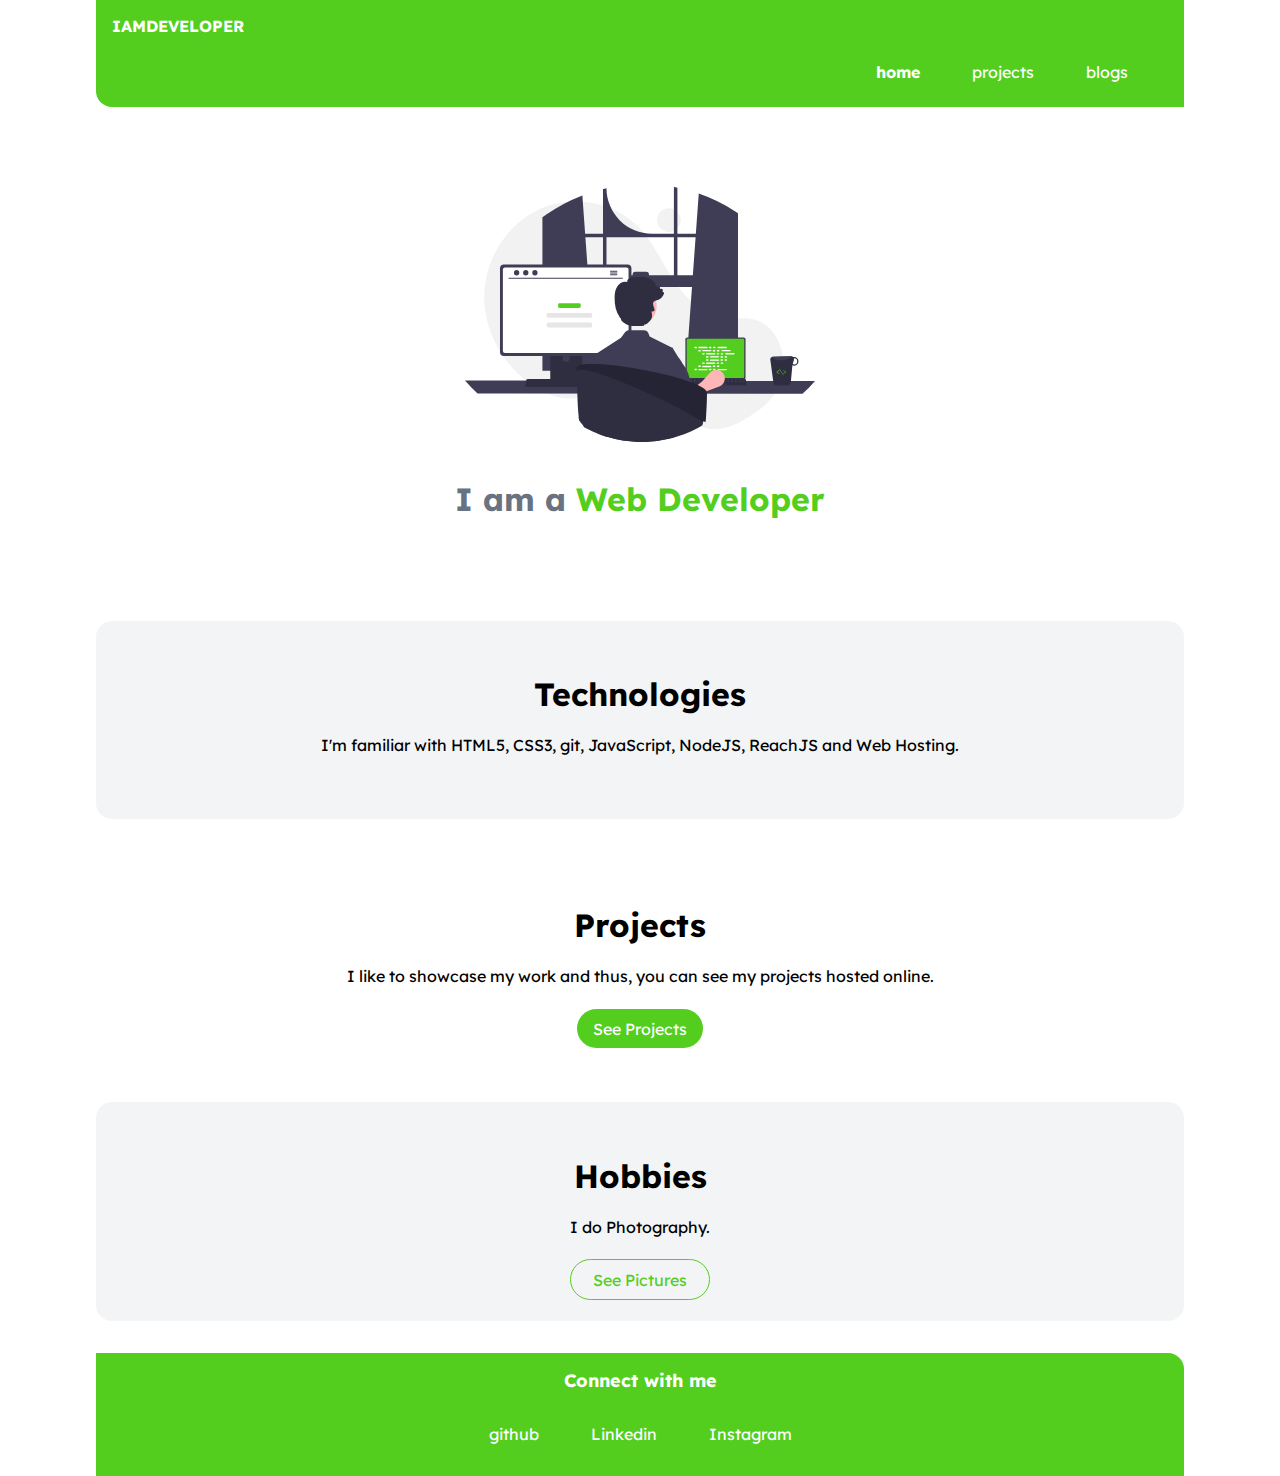
<file: index.html>
<!DOCTYPE html>
<html lang="en">
<head>
    <meta charset="UTF-8">
    <meta http-equiv="X-UA-Compatible" content="IE=edge">
    <meta name="viewport" content="width=device-width, initial-scale=1.0">
    <link href='https://fonts.googleapis.com/css?family=Lexend Deca' rel='stylesheet'>
    <link rel="stylesheet" href="app.css">
    <title>Home for PortFolio</title>
</head>
<body>
    <nav class="navigation container">
        <div class="nav-brand">IAMDEVELOPER</div>

        <ul class="list-non-bullet nav-pills">
            <li class="list-item-inline">
                <a class="Link link-active" href="/">home</a>
            </li>
            <li class="list-item-inline">
                <a class="Link" href="projects.html">projects</a>
            </li>
            <li class="list-item-inline">
                <a class="Link" href="blogs.html">blogs</a>
            </li>
        </ul>
    </nav>

    <header class="hero">
        <img class="hero-img" src="images\mainImg.svg">
        <h1 class="hero-heading">I am a <span class="heading-inverted">Web Developer</span></h1>
    </header>

    <section class="section ow">
        <div class="container container-center">
            <h1>Technologies</h1>
            <p>
                I'm familiar with HTML5, CSS3, git, JavaScript, NodeJS, ReachJS and Web Hosting.
            </p>
        </div>
    </section>

    <section class="section">
        <div class="container container-center">
            <h1>Projects</h1>
            <p>
                I like to showcase my work and thus, you can see my projects hosted online.
            </p>
            <a class="Link primary-link" href="/projects.html">See Projects</a>
        </div>
    </section>

    <section class="section ow">
        <div class="container container-center">
            <h1>Hobbies</h1>
            <p>
                I do Photography.
            </p>
            <a class="Link secondary-link" href="/pictures.html">See Pictures</a>
        </div>
    </section>

    <footer class="footer">
        <div class="footer-header">Connect with me</div>
        <ul class="social-links list-non-bullet">
            <li class="list-item-inline"><a class="Link" href="https://github.com/Auro-jyoti">github</a></li>
            <li class="list-item-inline"><a class="Link" href="/">Linkedin</a></li>
            <li class="list-item-inline"><a class="Link" href="/">Instagram</a></li>
        </ul>
    </footer>

</body>
</html>
</file>
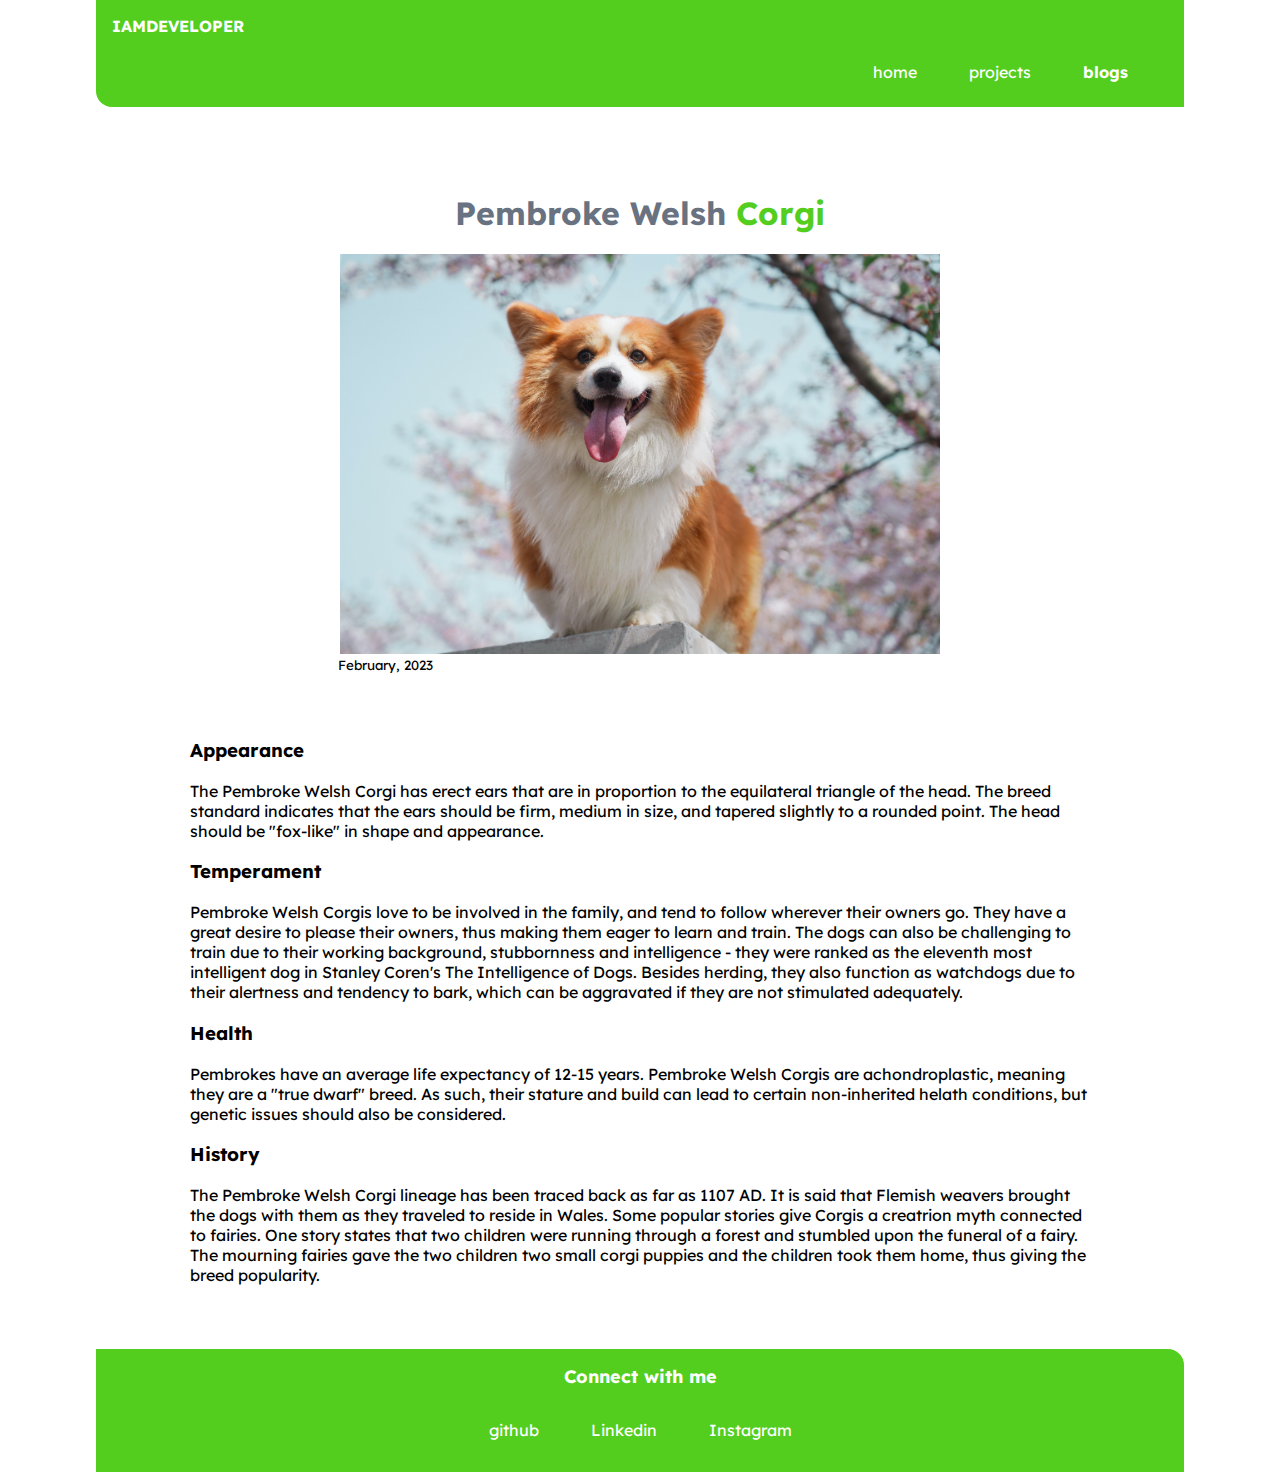
<file: blogPostOne.html>
<!DOCTYPE html>
<html lang="en">
<head>
    <meta charset="UTF-8">
    <meta http-equiv="X-UA-Compatible" content="IE=edge">
    <meta name="viewport" content="width=device-width, initial-scale=1.0">
    <link href='https://fonts.googleapis.com/css?family=Lexend Deca' rel='stylesheet'>
    <link rel="stylesheet" href="app.css">
    <title>Blog Post One</title>
</head>
<body>
    
    <nav class="navigation container">
        <div class="nav-brand">IAMDEVELOPER</div>

        <ul class="list-non-bullet nav-pills">
            <li class="list-item-inline">
                <a class="Link" href="index.html">home</a>
            </li>
            <li class="list-item-inline">
                <a class="Link" href="projects.html">projects</a>
            </li>
            <li class="list-item-inline">
                <a class="Link  link-active" href="blogs.html">blogs</a>
            </li>
        </ul>
    </nav>

    <section class="section section-blog">
        <div class="container container-center">
            <h1 class="hero-heading">Pembroke Welsh <span class="heading-inverted">Corgi</span></h1>
            <img src="images\corgi-Img.jpg" class="hero-img blogPost">
            <small class="date">February, 2023</small>
        </div>
    </section>
    <article class="container-center blog">
            <h3>Appearance</h3>
            <p>
                The Pembroke Welsh Corgi has erect ears that are in proportion to the equilateral triangle of the head. The breed standard indicates that the ears should be firm, medium in size, and tapered slightly to a rounded point. The head should be "fox-like" in shape and appearance.
            </p>
            <h3>Temperament</h3>
            <p>
                Pembroke Welsh Corgis love to be involved in the family, and tend to follow wherever their owners go. They have a great desire to please their owners, thus making them eager to learn and train. The dogs can also be challenging to train due to their working background, stubbornness and intelligence - they were ranked as the eleventh most intelligent dog in Stanley Coren's The Intelligence of Dogs. Besides herding, they also function as watchdogs due to their alertness and tendency to bark, which can be aggravated if they are not stimulated adequately. 
            </p>
            <h3>Health</h3>
            <p>
                Pembrokes have an average life expectancy of 12-15 years. Pembroke Welsh Corgis are achondroplastic, meaning they are a "true dwarf" breed.
                As such, their stature and build can lead to certain non-inherited helath conditions, but genetic issues should also be considered.
            </p>
            <h3>History</h3>
            <p>
                The Pembroke Welsh Corgi lineage has been traced back as far as 1107 AD. It is said that Flemish weavers brought the dogs with them as they traveled to reside in Wales. Some popular stories give Corgis a creatrion myth connected to fairies.
                One story states that two children were running through a forest and stumbled upon the funeral of a fairy. The mourning fairies gave the two children two small corgi puppies and the children took them home, thus giving the breed popularity.
            </p>
    </article>

    <footer class="footer">
        <div class="footer-header">Connect with me</div>
        <ul class="social-links list-non-bullet">
            <li class="list-item-inline"><a class="Link" href="https://github.com/Auro-jyoti">github</a></li>
            <li class="list-item-inline"><a class="Link" href="/">Linkedin</a></li>
            <li class="list-item-inline"><a class="Link" href="/">Instagram</a></li>
        </ul>
    </footer>
</body>
</html>
</file>
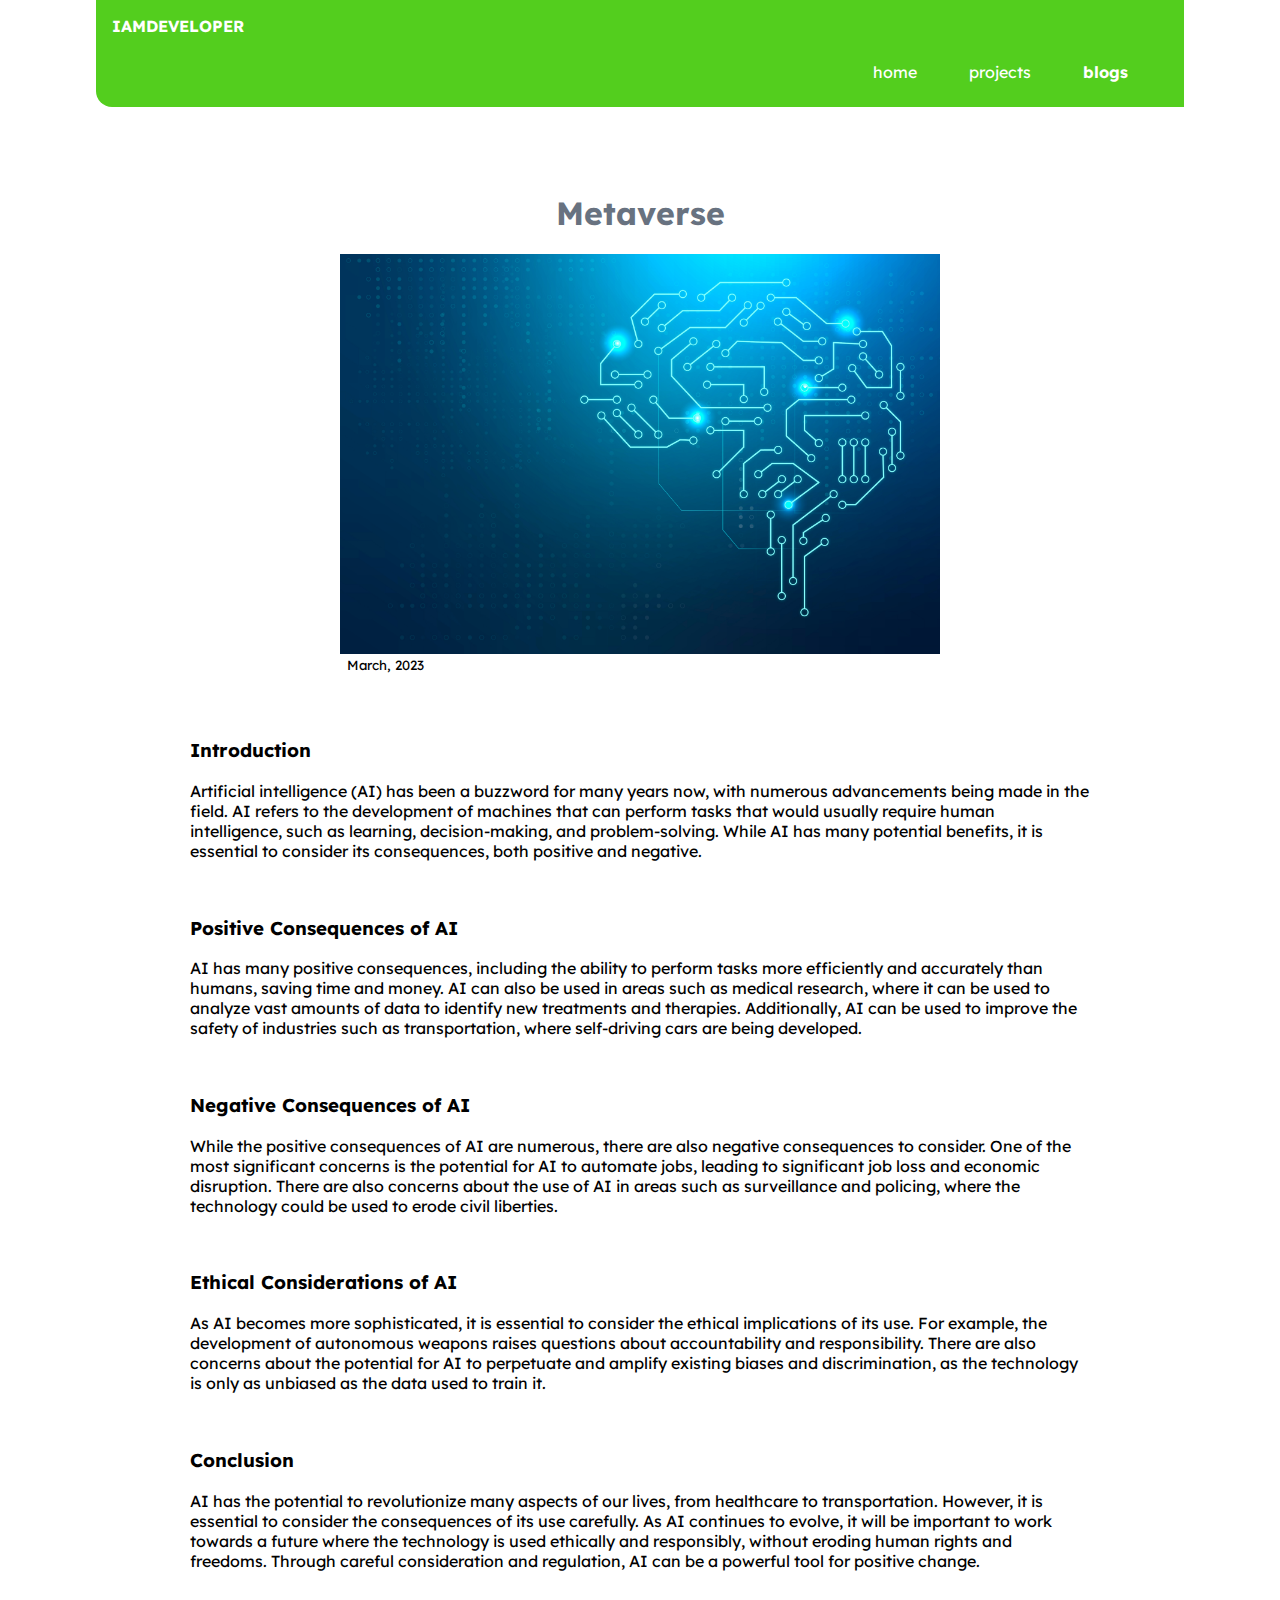
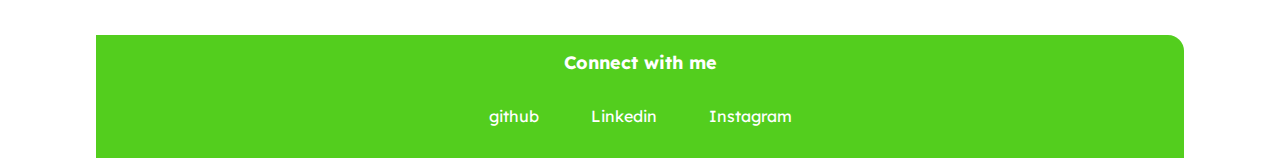
<file: blogPostThree.html>
<!DOCTYPE html>
<html lang="en">
<head>
    <meta charset="UTF-8">
    <meta http-equiv="X-UA-Compatible" content="IE=edge">
    <meta name="viewport" content="width=device-width, initial-scale=1.0">
    <link href='https://fonts.googleapis.com/css?family=Lexend Deca' rel='stylesheet'>
    <link rel="stylesheet" href="app.css">
    <title>Blog Post One</title>
</head>
<body>
    
    <nav class="navigation container">
        <div class="nav-brand">IAMDEVELOPER</div>

        <ul class="list-non-bullet nav-pills">
            <li class="list-item-inline">
                <a class="Link" href="index.html">home</a>
            </li>
            <li class="list-item-inline">
                <a class="Link" href="projects.html">projects</a>
            </li>
            <li class="list-item-inline">
                <a class="Link  link-active" href="blogs.html">blogs</a>
            </li>
        </ul>
    </nav>

    <section class="section section-blog">
        <div class="container container-center">
            <h1 class="hero-heading">Metaverse</h1>
            <img src="images\artificialIntelligence.jpg" class="hero-img blogPost">
            <small class="date">March, 2023</small>
        </div>
    </section>
    <article class="container-center blog">
        <h3>Introduction</h3>
        <p>
            Artificial intelligence (AI) has been a buzzword for many years now, with numerous advancements being made in the field. AI refers to the development of machines that can perform tasks that would usually require human intelligence, such as learning, decision-making, and problem-solving. While AI has many potential benefits, it is essential to consider its consequences, both positive and negative.
        </p>
        <br>
        <h3>Positive Consequences of AI</h3>

        <p>
            AI has many positive consequences, including the ability to perform tasks more efficiently and accurately than humans, saving time and money. AI can also be used in areas such as medical research, where it can be used to analyze vast amounts of data to identify new treatments and therapies. Additionally, AI can be used to improve the safety of industries such as transportation, where self-driving cars are being developed.
        </p>
        <br>
        <h3>Negative Consequences of AI</h3>

        <p>
            While the positive consequences of AI are numerous, there are also negative consequences to consider. One of the most significant concerns is the potential for AI to automate jobs, leading to significant job loss and economic disruption. There are also concerns about the use of AI in areas such as surveillance and policing, where the technology could be used to erode civil liberties.
        </p>
        <br>
        <h3>Ethical Considerations of AI</h3>

        <p>
            As AI becomes more sophisticated, it is essential to consider the ethical implications of its use. For example, the development of autonomous weapons raises questions about accountability and responsibility. There are also concerns about the potential for AI to perpetuate and amplify existing biases and discrimination, as the technology is only as unbiased as the data used to train it.
        </p>
        <br>
        <h3>Conclusion</h3>
        <p>
            AI has the potential to revolutionize many aspects of our lives, from healthcare to transportation. However, it is essential to consider the consequences of its use carefully. As AI continues to evolve, it will be important to work towards a future where the technology is used ethically and responsibly, without eroding human rights and freedoms. Through careful consideration and regulation, AI can be a powerful tool for positive change.
        </p>
    </article>

    <footer class="footer">
        <div class="footer-header">Connect with me</div>
        <ul class="social-links list-non-bullet">
            <li class="list-item-inline"><a class="Link" href="https://github.com/Auro-jyoti">github</a></li>
            <li class="list-item-inline"><a class="Link" href="/">Linkedin</a></li>
            <li class="list-item-inline"><a class="Link" href="/">Instagram</a></li>
        </ul>
    </footer>
</body>
</html>
</file>
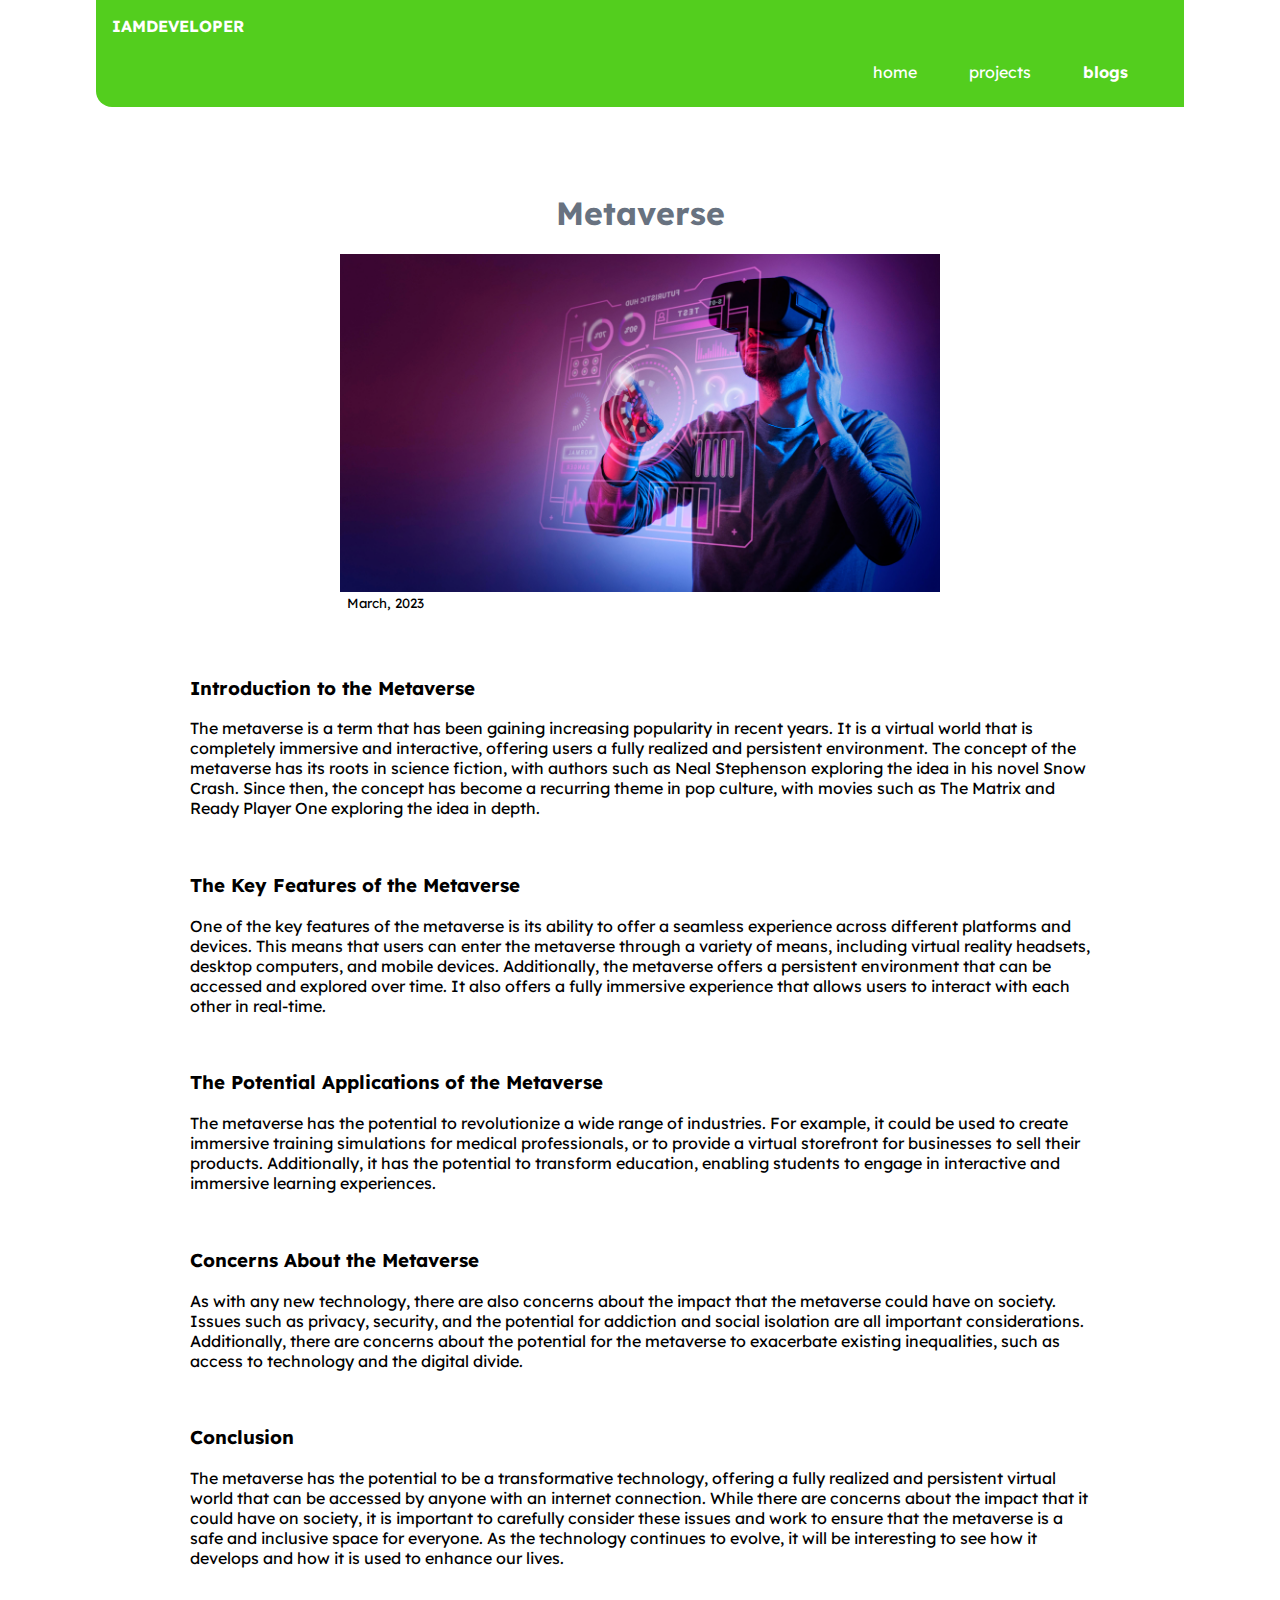
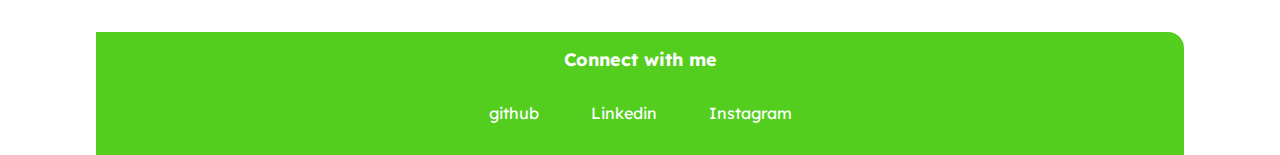
<file: blogPostTwo.html>
<!DOCTYPE html>
<html lang="en">
<head>
    <meta charset="UTF-8">
    <meta http-equiv="X-UA-Compatible" content="IE=edge">
    <meta name="viewport" content="width=device-width, initial-scale=1.0">
    <link href='https://fonts.googleapis.com/css?family=Lexend Deca' rel='stylesheet'>
    <link rel="stylesheet" href="app.css">
    <title>Blog Post One</title>
</head>
<body>
    
    <nav class="navigation container">
        <div class="nav-brand">IAMDEVELOPER</div>

        <ul class="list-non-bullet nav-pills">
            <li class="list-item-inline">
                <a class="Link" href="index.html">home</a>
            </li>
            <li class="list-item-inline">
                <a class="Link" href="projects.html">projects</a>
            </li>
            <li class="list-item-inline">
                <a class="Link  link-active" href="blogs.html">blogs</a>
            </li>
        </ul>
    </nav>

    <section class="section section-blog">
        <div class="container container-center">
            <h1 class="hero-heading">Metaverse</h1>
            <img src="images\metaVerse.jpg" class="hero-img blogPost">
            <small class="date">March, 2023</small>
        </div>
    </section>
    <article class="container-center blog">
        <h3>Introduction to the Metaverse</h3>
        <p>
            The metaverse is a term that has been gaining increasing popularity in recent years. It is a virtual world that is completely immersive and interactive, offering users a fully realized and persistent environment. The concept of the metaverse has its roots in science fiction, with authors such as Neal Stephenson exploring the idea in his novel Snow Crash. Since then, the concept has become a recurring theme in pop culture, with movies such as The Matrix and Ready Player One exploring the idea in depth.
        </p>
        <br>
        <h3>The Key Features of the Metaverse</h3>

        <p>
            One of the key features of the metaverse is its ability to offer a seamless experience across different platforms and devices. This means that users can enter the metaverse through a variety of means, including virtual reality headsets, desktop computers, and mobile devices. Additionally, the metaverse offers a persistent environment that can be accessed and explored over time. It also offers a fully immersive experience that allows users to interact with each other in real-time.
        </p>
        <br>
        <h3>The Potential Applications of the Metaverse</h3>

        <p>
            The metaverse has the potential to revolutionize a wide range of industries. For example, it could be used to create immersive training simulations for medical professionals, or to provide a virtual storefront for businesses to sell their products. Additionally, it has the potential to transform education, enabling students to engage in interactive and immersive learning experiences.
        </p>
        <br>
        <h3>Concerns About the Metaverse</h3>

        <p>
            As with any new technology, there are also concerns about the impact that the metaverse could have on society. Issues such as privacy, security, and the potential for addiction and social isolation are all important considerations. Additionally, there are concerns about the potential for the metaverse to exacerbate existing inequalities, such as access to technology and the digital divide.
        </p>
        <br>
        <h3>Conclusion</h3>
        <p>
            The metaverse has the potential to be a transformative technology, offering a fully realized and persistent virtual world that can be accessed by anyone with an internet connection. While there are concerns about the impact that it could have on society, it is important to carefully consider these issues and work to ensure that the metaverse is a safe and inclusive space for everyone. As the technology continues to evolve, it will be interesting to see how it develops and how it is used to enhance our lives.
        </p>
    </article>

    <footer class="footer">
        <div class="footer-header">Connect with me</div>
        <ul class="social-links list-non-bullet">
            <li class="list-item-inline"><a class="Link" href="https://github.com/Auro-jyoti">github</a></li>
            <li class="list-item-inline"><a class="Link" href="/">Linkedin</a></li>
            <li class="list-item-inline"><a class="Link" href="/">Instagram</a></li>
        </ul>
    </footer>
</body>
</html>
</file>
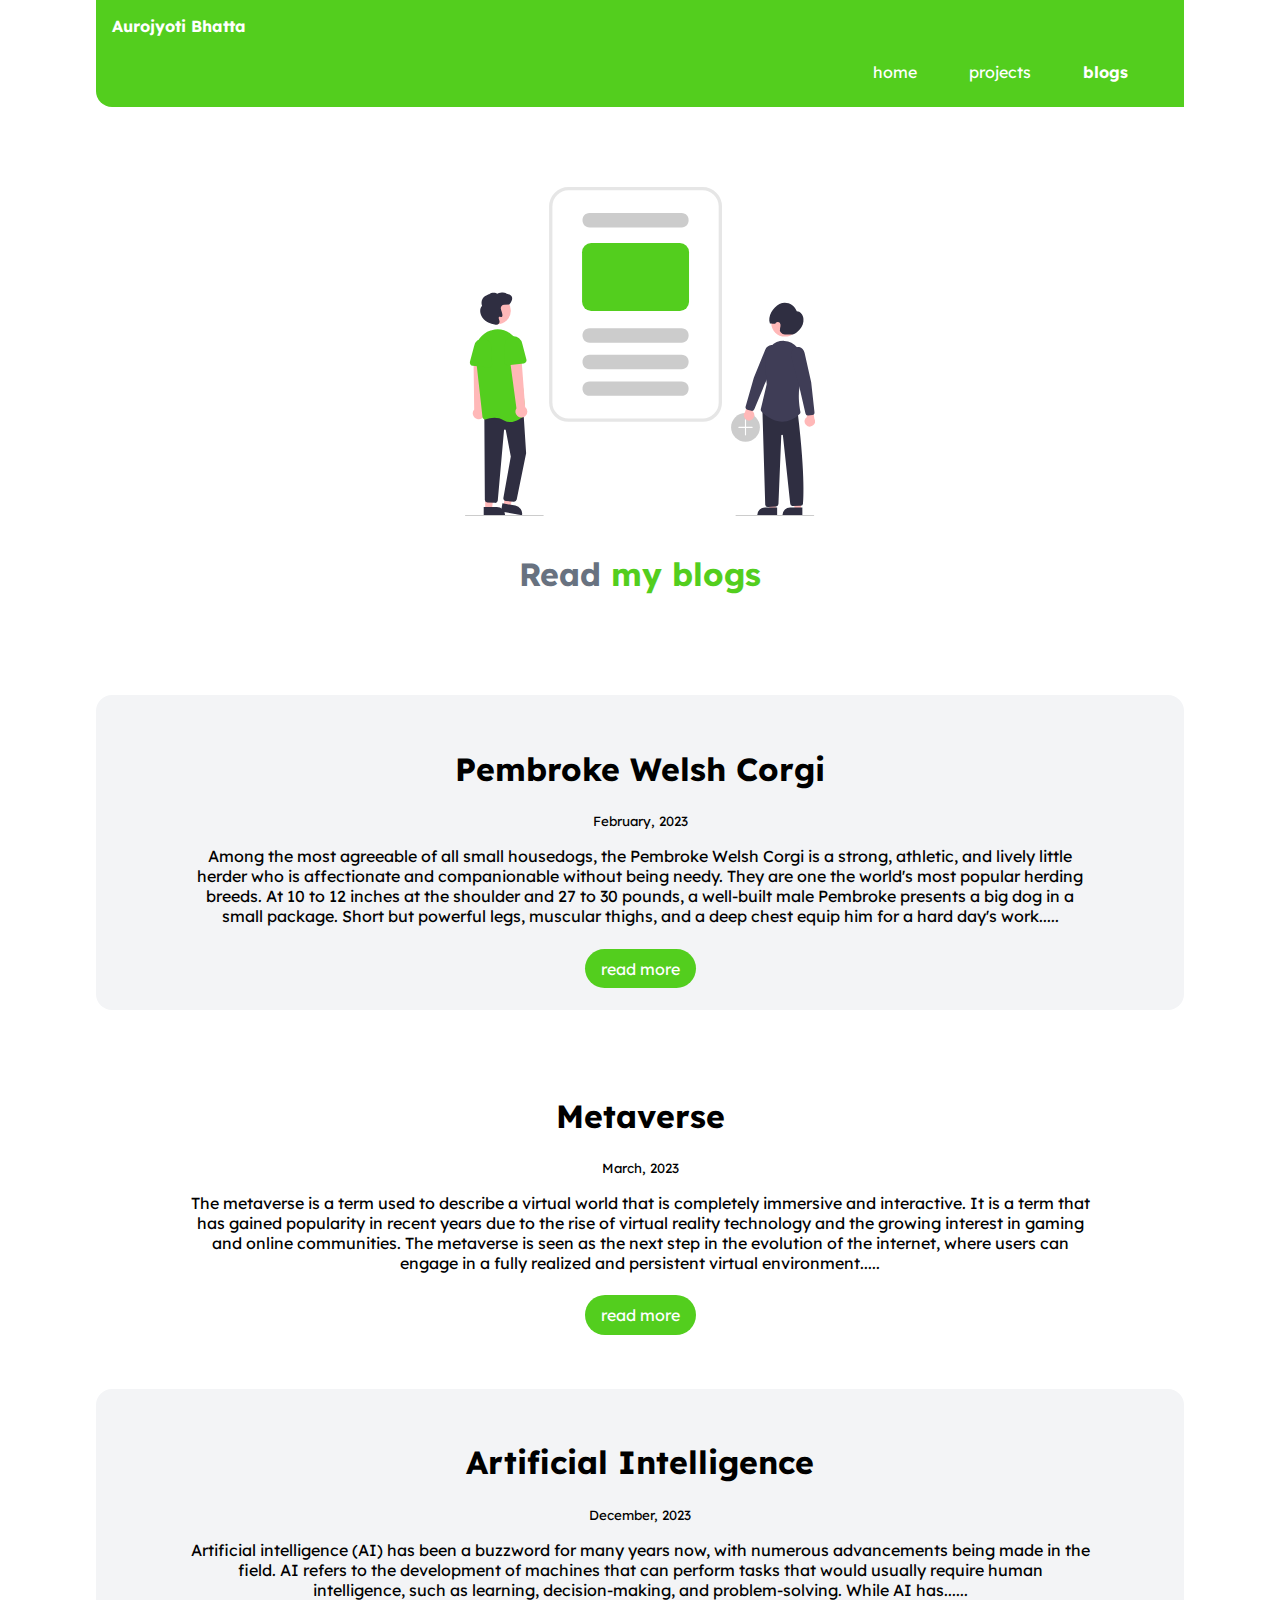
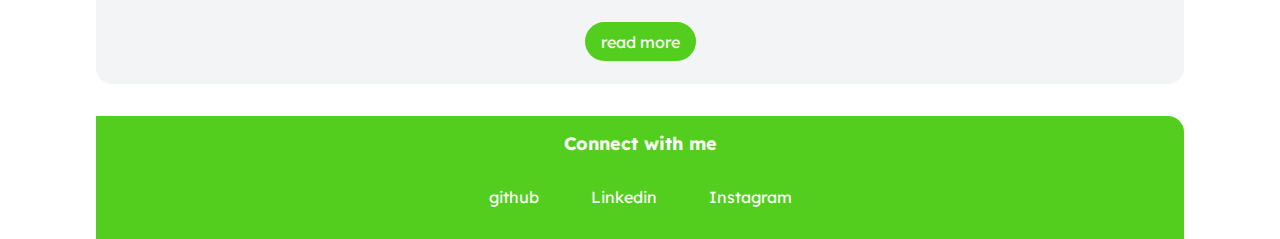
<file: blogs.html>
<!DOCTYPE html>
<html lang="en">
<head>
    <meta charset="UTF-8">
    <meta http-equiv="X-UA-Compatible" content="IE=edge">
    <meta name="viewport" content="width=device-width, initial-scale=1.0">
    <link href='https://fonts.googleapis.com/css?family=Lexend Deca' rel='stylesheet'>
    <link rel="stylesheet" href="app.css">
    <title>Blogs</title>
</head>
<body>
    <nav class="navigation container">
        <div class="nav-brand">Aurojyoti Bhatta</div>

        <ul class="list-non-bullet nav-pills">
            <li class="list-item-inline">
                <a class="Link" href="index.html">home</a>
            </li>
            <li class="list-item-inline">
                <a class="Link" href="projects.html">projects</a>
            </li>
            <li class="list-item-inline">
                <a class="Link  link-active" href="blogs.html">blogs</a>
            </li>
        </ul>
    </nav>
    <header class="hero">
        <img src="images\blogsImg.svg" alt="" class="hero-img">
        <h1 class="hero-heading">Read <span class="heading-inverted">my blogs</span></h1>
    </header>

    <section class="section ow">
        <div class="container container-center">
            <h1>Pembroke Welsh Corgi</h1>
            <small>February, 2023</small>
            <p>
                Among the most agreeable of all small housedogs, the Pembroke Welsh Corgi is a strong, athletic, and lively little herder who is affectionate and companionable without being needy. They are one the world's most popular herding breeds. At 10 to 12 inches at the shoulder and 27 to 30 pounds, a well-built male Pembroke presents a big dog in a small package. Short but powerful legs, muscular thighs, and a deep chest equip him for a hard day's work.....
            </p>
            <a class="Link primary-link" href="blogPostOne.html">read more</a>
        </div>
    </section>

    <section class="section">
        <div class="container container-center">
            <h1>Metaverse</h1>
            <small>March, 2023</small>
            <p>
                The metaverse is a term used to describe a virtual world that is completely immersive and interactive. It is a term that has gained popularity in recent years due to the rise of virtual reality technology and the growing interest in gaming and online communities. The metaverse is seen as the next step in the evolution of the internet, where users can engage in a fully realized and persistent virtual environment.....
            </p>
            <a class="Link primary-link" href="blogPostTwo.html">read more</a>
        </div>
    </section>
    <section class="section ow">
        <div class="container container-center">
            <h1>Artificial Intelligence</h1>
            <small>December, 2023</small>
            <p>
                Artificial intelligence (AI) has been a buzzword for many years now, with numerous advancements being made in the field. AI refers to the development of machines that can perform tasks that would usually require human intelligence, such as learning, decision-making, and problem-solving. While AI has......
            </p>
            <a class="Link primary-link" href="blogPostThree.html">read more</a>
        </div>
    </section>

    <footer class="footer">
        <div class="footer-header">Connect with me</div>
        <ul class="social-links list-non-bullet">
            <li class="list-item-inline"><a class="Link" href="https://github.com/Auro-jyoti">github</a></li>
            <li class="list-item-inline"><a class="Link" href="/">Linkedin</a></li>
            <li class="list-item-inline"><a class="Link" href="/">Instagram</a></li>
        </ul>
    </footer>
</body>
</html>
</file>
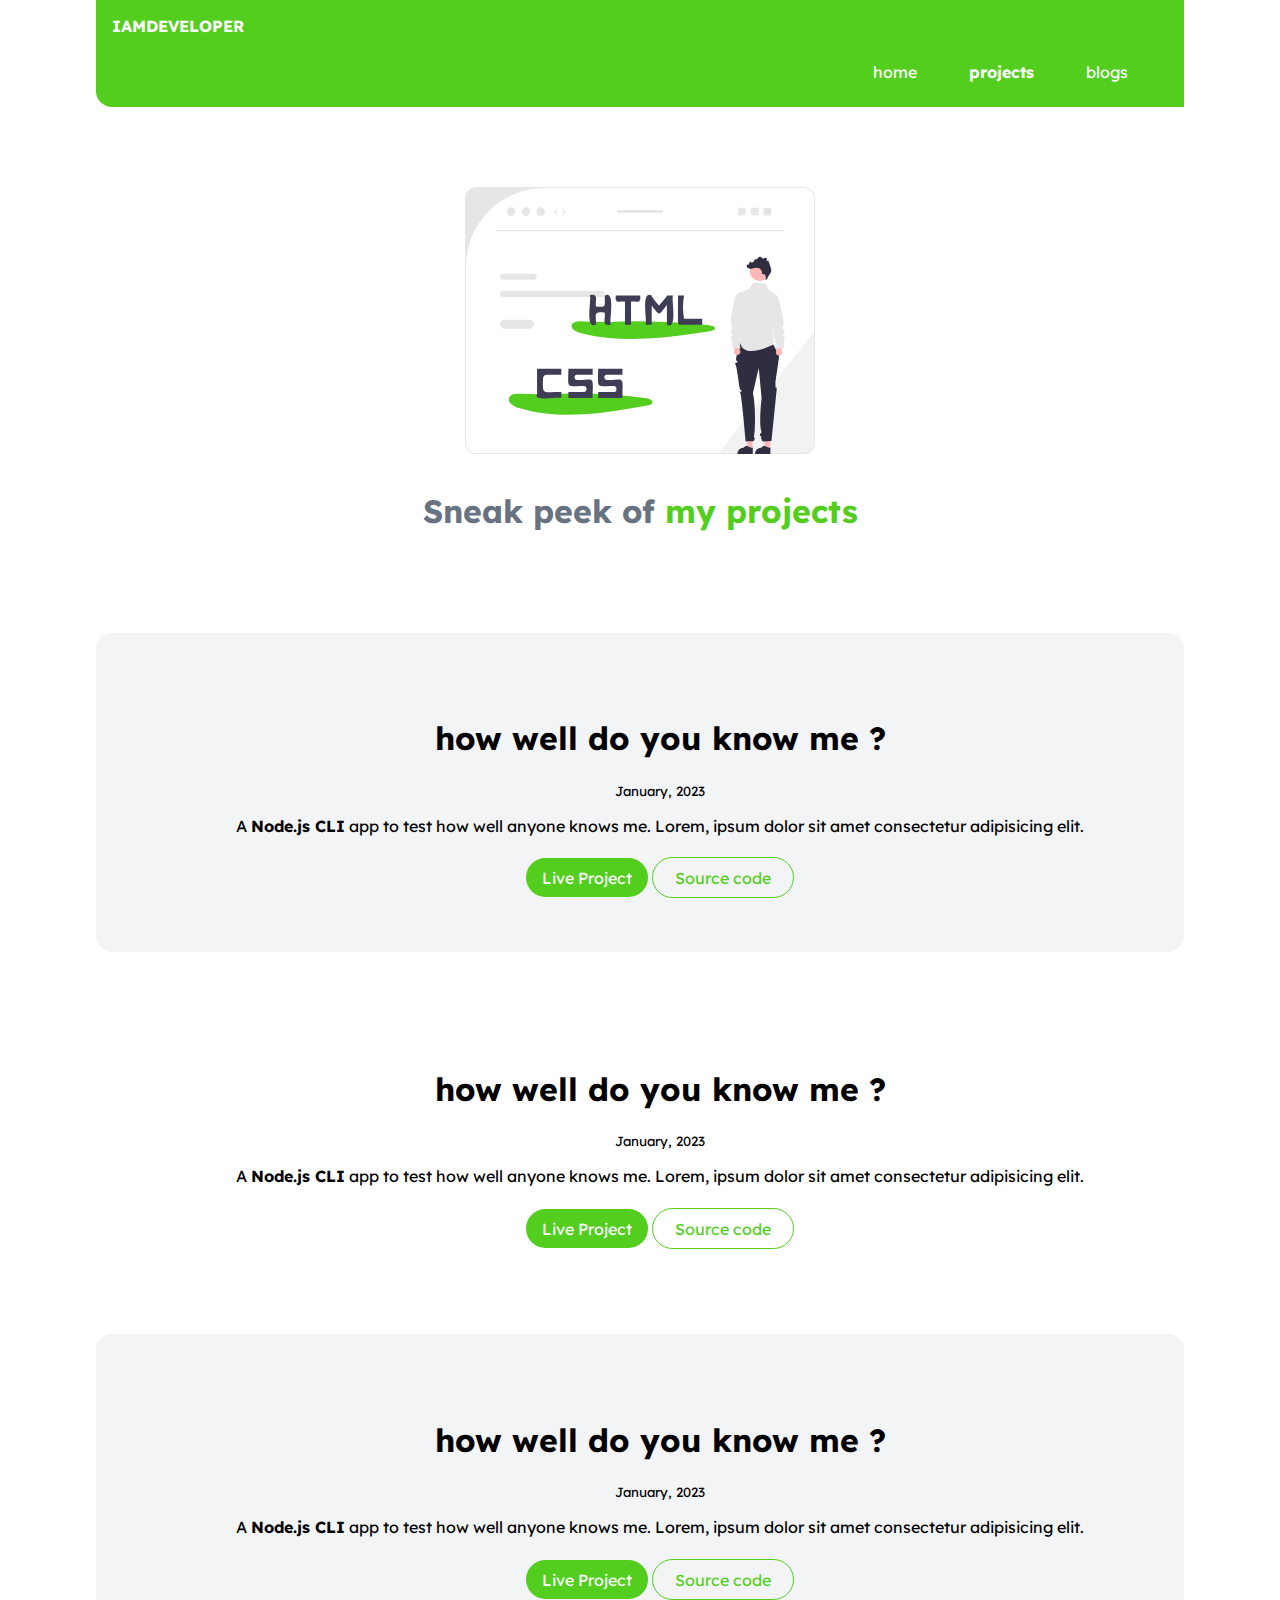
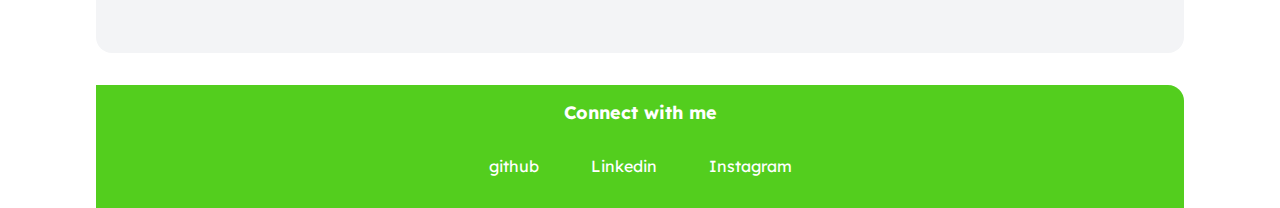
<file: projects.html>
<!DOCTYPE html>
<html lang="en">
<head>
    <meta charset="UTF-8">
    <meta http-equiv="X-UA-Compatible" content="IE=edge">
    <meta name="viewport" content="width=device-width, initial-scale=1.0">
    <link href='https://fonts.googleapis.com/css?family=Lexend Deca' rel='stylesheet'>
    <link rel="stylesheet" href="app.css">
    <title>Projects</title>
</head>
<body>
    <nav class="navigation container">
        <div class="nav-brand">IAMDEVELOPER</div>

        <ul class="list-non-bullet nav-pills">
            <li class="list-item-inline">
                <a class="Link" href="index.html">home</a>
            </li>
            <li class="list-item-inline">
                <a class="Link link-active" href="projects.html">projects</a>
            </li>
            <li class="list-item-inline">
                <a class="Link" href="blogs.html">blogs</a>
            </li>
        </ul>
    </nav>

    <header class="hero">
        <img class="hero-img" src="images\website.svg">
        <h1 class="hero-heading">Sneak peek of <span class="heading-inverted">my projects</span></h1>
    </header>
        <section class="section ow">
            <ul>
                <div class="showcase-list container container-center">
                <h1>how well do you know me ?</h1>
                <small>January, 2023</small>
                <p>
                    A <strong>Node.js CLI</strong> app to test how well anyone knows me. Lorem, ipsum dolor sit amet consectetur adipisicing elit.
                </p>
                <a class="Link primary-link" href="https://replit.com">Live Project</a>
    
                <a class="Link secondary-link" href="https://replit.com">Source code</a>
            </div>
        </ul>
        </section>
        <section class="section ">
            <ul>
                <div class="showcase-list container container-center">
                <h1>how well do you know me ?</h1>
                <small>January, 2023</small>
                <p>
                    A <strong>Node.js CLI</strong> app to test how well anyone knows me. Lorem, ipsum dolor sit amet consectetur adipisicing elit.
                </p>
                <a class="Link primary-link" href="https://replit.com">Live Project</a>
    
                <a class="Link secondary-link" href="https://replit.com">Source code</a>
            </div>
        </ul>
        </section>
        <section class="section ow">
            <ul>
                <div class="showcase-list container container-center">
                <h1>how well do you know me ?</h1>
                <small>January, 2023</small>
                <p>
                    A <strong>Node.js CLI</strong> app to test how well anyone knows me. Lorem, ipsum dolor sit amet consectetur adipisicing elit.
                </p>
                <a class="Link primary-link" href="https://replit.com">Live Project</a>
    
                <a class="Link secondary-link" href="https://replit.com">Source code</a>
            </div>
        </ul>
        </section>

        <footer class="footer">
            <div class="footer-header">Connect with me</div>
            <ul class="social-links list-non-bullet">
                <li class="list-item-inline"><a class="Link" href="https://github.com/Auro-jyoti">github</a></li>
                <li class="list-item-inline"><a class="Link" href="/">Linkedin</a></li>
                <li class="list-item-inline"><a class="Link" href="/">Instagram</a></li>
            </ul>
        </footer>
</body>
</html>
</file>
<file: app.css>
:root {
    --primary-color: #53ce1e;
    --dark-gray: #687280;
    --off-white: #F3F4F6;
}

body {
    font-family: 'Lexend Deca', sans-serif;
    margin: 0 auto;
    max-width: 85%;
    width: 100%;
}

/* container */
hr {
    margin: 2rem 0rem;
}
/* .margin-md {
    margin: 2rem;
} */
/* spaces */
.container {
    /* padding-left: 1rem;
    padding-right: 1rem; */
    padding: 0rem 1rem; 
}

.container-center{
    max-width: 900px;
    width: 100%;
    margin: auto;
}

.Link {
    box-sizing: border-box;
    text-decoration: none;
    padding: 0.5rem 1rem;
}
.primary-link {
    background-color: var(--primary-color);
    color: white;  
    max-width: 140px;
    border-radius: 2rem; 
    padding: 0.6em 1rem;
    margin: 1rem auto;
    
}

.secondary-link {
    color: var(--primary-color);
    border: 1px solid var(--primary-color);
    border-radius: 2rem ;
    padding: 0.6rem 1.4rem;
    max-width: 140px;
    margin: 1rem auto;
}

.list-non-bullet {
    list-style: none;
    padding-top: 1rem;
}

.list-item-inline {
    display: inline;
    padding: 0rem 0.5rem; 
}

/* nvavigation */

.navigation {
    background-color: var(--primary-color);
    color: white;
    padding: 1rem 1rem;
    border-bottom-left-radius: 1rem;
}
.navigation .nav-brand{
    font-weight: bold;
}

.navigation .nav-pills{
    text-align: right;
    margin: 0.6rem 1rem;
}
.navigation .Link {
    color: white;
}

.navigation .link-active {
    font-weight: bold;
}

/* Header */
.hero {
    padding: 2rem;
    padding-top: 5rem;
}

.hero .hero-img {
    max-width: 350px;
    display: block;
    margin: auto;
}

.hero .hero-heading {
    color: var(--dark-gray);
    text-align: center;
    padding: 1rem;
    text-align: center;
}

.hero .hero-heading .heading-inverted {
    color: var(--primary-color);
}

/* Section */
.section {
    padding: 2rem;
    margin: 2rem 0;
    border-radius: 1rem;
    text-align: center;
}
.section h1 {
    text-align: center;
}

.ow {
    background-color: var(--off-white);
}

.section p {
    padding-bottom: 1rem;
}

/* footer */

.footer {
    background-color: var(--primary-color);
    padding: 1rem 1rem;
    text-align: center;
    border-top-right-radius: 1rem;
    color: white;
}

.footer .Link {
    color: white;
}

.footer .footer-header {
    font-weight: bold;
    font-size: large;
}

.footer ul {
    padding-inline-start: 0px;
}

/* projects */
.showcase-list{
    text-align: center;
    padding: 1rem;
    border-radius: 1rem;
    margin: auto;
    /* margin: auto; */
    text-align: center;
}
/* .showcase-list h1 {
    /* margin: 0.5rem;
} */
.showcase-list p {
    padding-bottom: 1rem;
}


/* blogs */
.section .container .hero-heading {
    color: var(--dark-gray);
}

.section .container .hero-heading .heading-inverted {
    color: var(--primary-color);
}

.blogPost {
    max-width: 600px;
    width: 100%;
    display: block;
    margin: auto;
    padding: auto;
}

.date {
    margin-right: 510px;
}
.blog {
    padding-bottom: 3rem;
}
@media (max-width: 900px){
    body {
        max-width: 95%;
        width: 100%;
    }
    .container-center {
        width: auto;
    }
    .primary-link {
        display: block;
    }
    .list-item-inline {
        display: inline;
        padding: 0rem;
    }
    .hero-img-blogs{
        max-width: 400px;
        margin: auto;
    }
    /* .header-date {
        padding: 10px;
    } */
    .date {
        margin-right: 260px;
    }
    .blog {
        padding-left: 2rem;
    }
}
</file>
